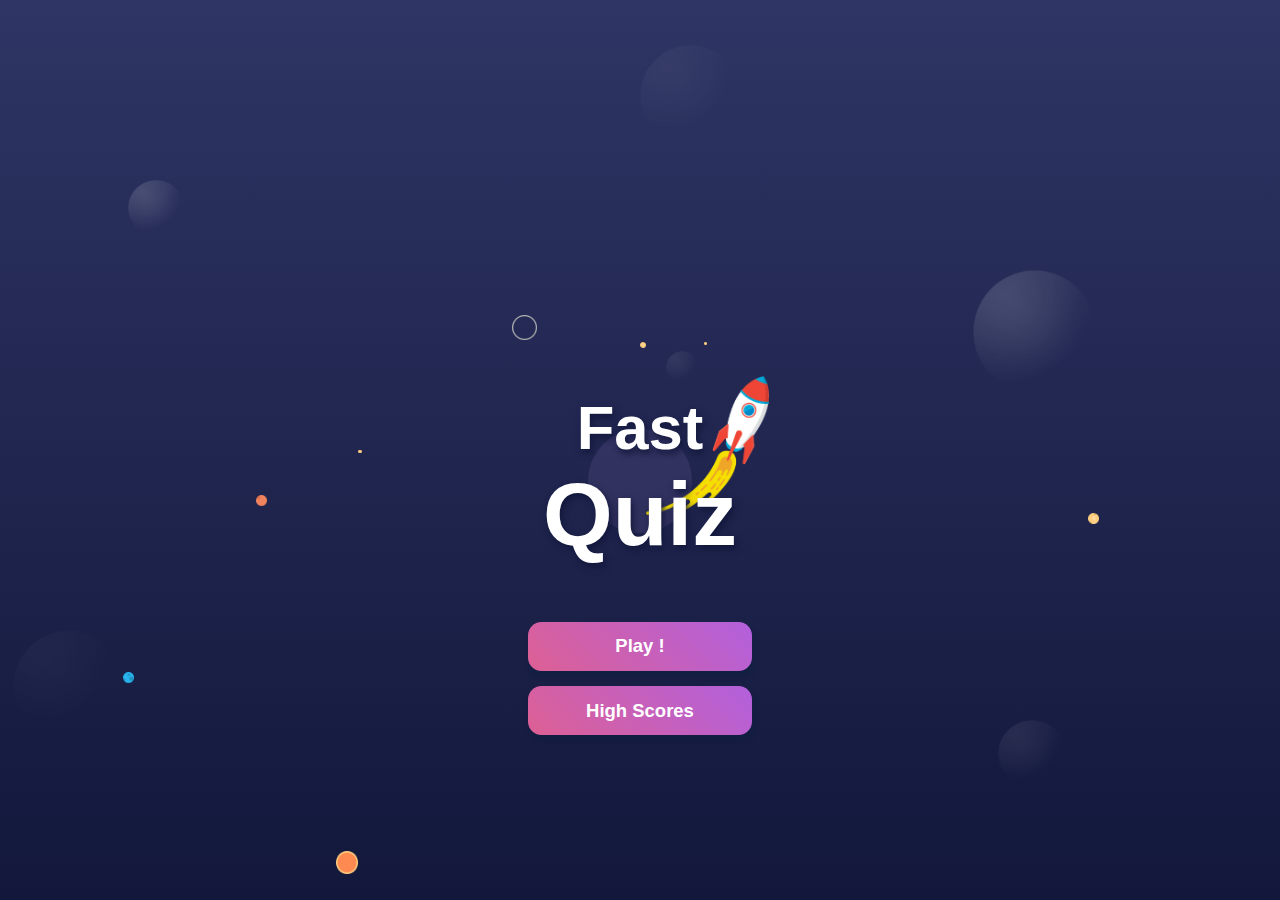
<file: index.html>
<!DOCTYPE html>
<html lang="en">
  <head>
    <meta charset="UTF-8" />
    <meta name="viewport" content="width=device-width, initial-scale=1.0" />
    <meta http-equiv="X-UA-Compatible" content="ie=edge" />
    <title>Quick Quiz</title>
    <link rel="stylesheet" href="app.css" />
  </head>

  <body>
    <div class="container">
      <div id="home" class="flex-center flex-column">
        <img class="planet" src="./img/planet7.png" alt="planet" />
        <img class="rocket" src="./img/rocket2.png" alt="rocket" />
        <h1>Fast<br /><span>Quiz</span></h1>
        <a class="button" href="game.html">Play !</a>
        <a class="button" href="highscores.html">High Scores</a>
      </div>
    </div>
    <div class="box">
      <div class="box-static">
        <img id="img1" src="./img/planet1.png" alt="planet" />
        <img id="img2" src="./img/planet1.png" alt="planet" />
        <img id="img3" src="./img/planet1.png" alt="planet" />
        <img id="img12" src="./img/planet1.png" alt="planet" />
        <img id="img13" src="./img/planet1.png" alt="planet" />
        <img id="img14" src="./img/planet1.png" alt="planet" />

        <img id="img4" src="./img/planet2.png" alt="planet" />
        <img id="img5" src="./img/planet3.png" alt="planet" />
        <img id="img6" src="./img/planet4.png" alt="planet" />
        <img id="img7" src="./img/planet5.png" alt="planet" />
        <img id="img9" src="./img/planet4.png" alt="planet" />
        <img id="img10" src="./img/planet4.png" alt="planet" />
        <img id="img11" src="./img/planet4.png" alt="planet" />
      </div>
      <div class="box-animation">
        <img id="img8" src="./img/planet6.png" alt="planet" />
      </div>
    </div>
  </body>
</html>
</file>
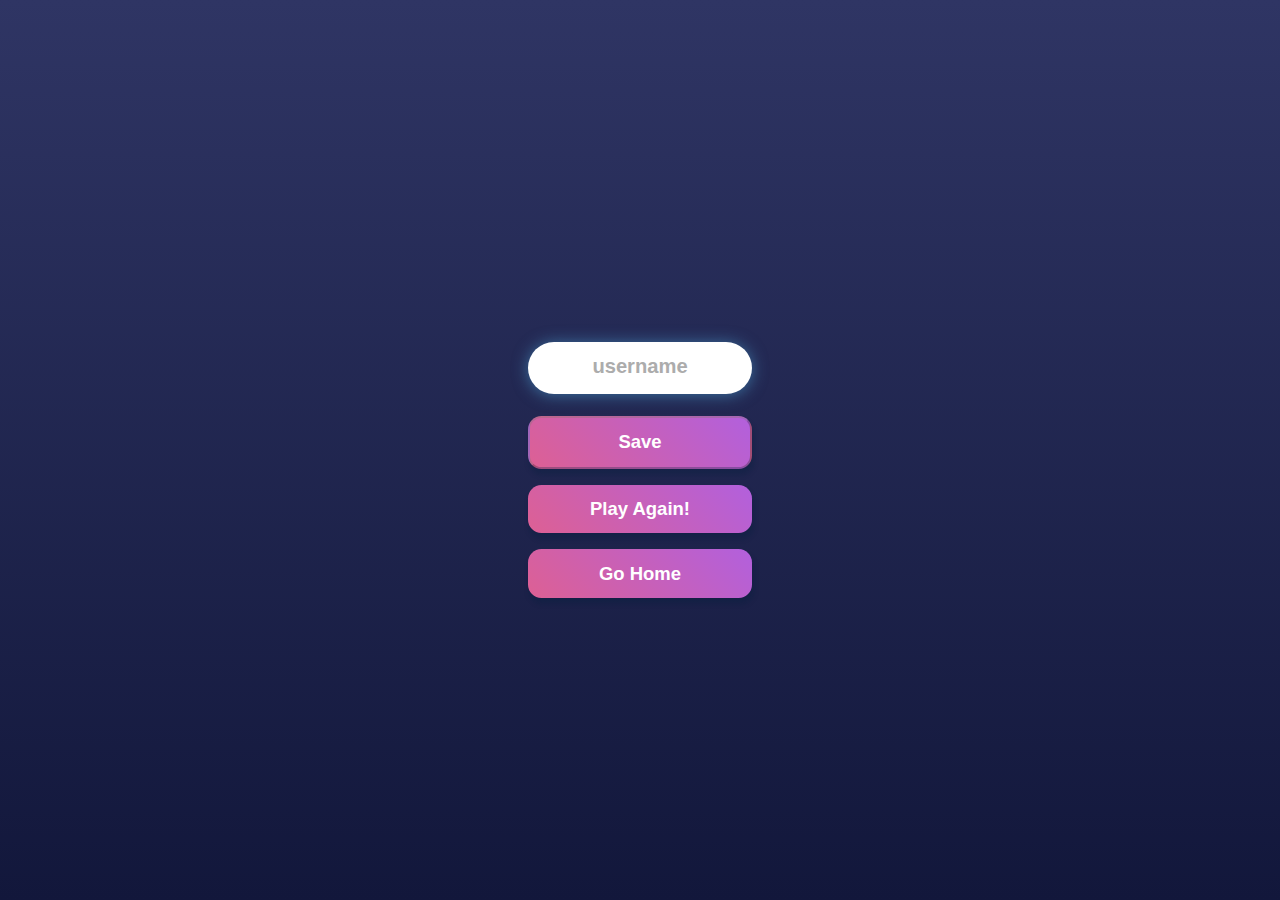
<file: end.html>
<!DOCTYPE html>
<html lang="en">
  <head>
    <meta charset="UTF-8" />
    <meta http-equiv="X-UA-Compatible" content="IE=edge" />
    <meta name="viewport" content="width=device-width, initial-scale=1.0" />
    <link rel="stylesheet" href="app.css" />
    <title>Congrats!</title>
  </head>
  <body>
    <div class="container">
      <div id="end" class="flex-center flex-column">
        <h1 id="finalScore"></h1>
        <form>
          <input
            type="text"
            name="username"
            id="username"
            placeholder="username"
          />
          <button
            type="submit"
            class="button"
            id="saveScoreBtn"
            onclick="saveHighScore(event)"
            disabled
          >
            Save
          </button>
        </form>
        <a class="button" href="game.html">Play Again!</a>
        <a class="button" href="/">Go Home</a>
      </div>
    </div>
    <script src="end.js"></script>
  </body>
</html>
</file>
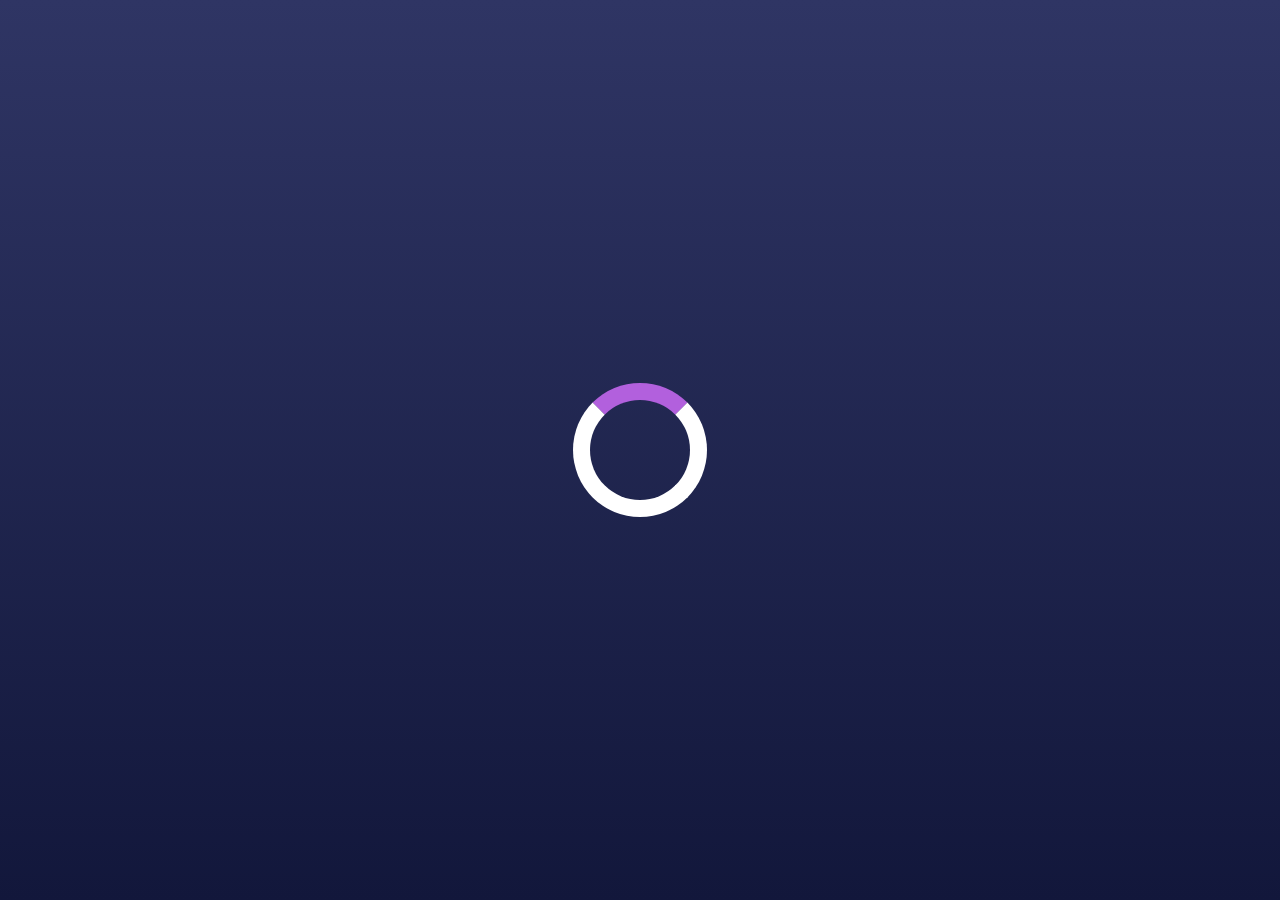
<file: game.html>
<!DOCTYPE html>
<html lang="en">
  <head>
    <meta charset="UTF-8" />
    <meta name="viewport" content="width=device-width, initial-scale=1.0" />
    <meta http-equiv="X-UA-Compatible" content="ie=edge" />
    <title>Quick Quiz - Play</title>
    <link rel="stylesheet" href="app.css" />
    <link rel="stylesheet" href="game.css" />
  </head>

  <body>
    <div class="container">
      <div id="loader"></div>
      <div id="game" class="justify-center flex-column hidden">
        <div id="hud">
          <div id="hud-item">
            <p id="progressText" class="hud-prefix">Question</p>
            <div id="progressBar">
              <div id="progressBarFull"></div>
            </div>
          </div>
          <div id="hud-item">
            <p class="hud-prefix">Score</p>
            <h1 class="hud-main-text" id="score">0</h1>
          </div>
        </div>
        <h2 id="question"></h2>
        <div class="choice-container">
          <p class="choice-prefix">A</p>
          <p class="choice-text" data-number="1"></p>
        </div>
        <div class="choice-container">
          <p class="choice-prefix">B</p>
          <p class="choice-text" data-number="2"></p>
        </div>
        <div class="choice-container">
          <p class="choice-prefix">C</p>
          <p class="choice-text" data-number="3"></p>
        </div>
        <div class="choice-container">
          <p class="choice-prefix">D</p>
          <p class="choice-text" data-number="4"></p>
        </div>
      </div>
    </div>
    <script src="game.js"></script>
  </body>
</html>
</file>
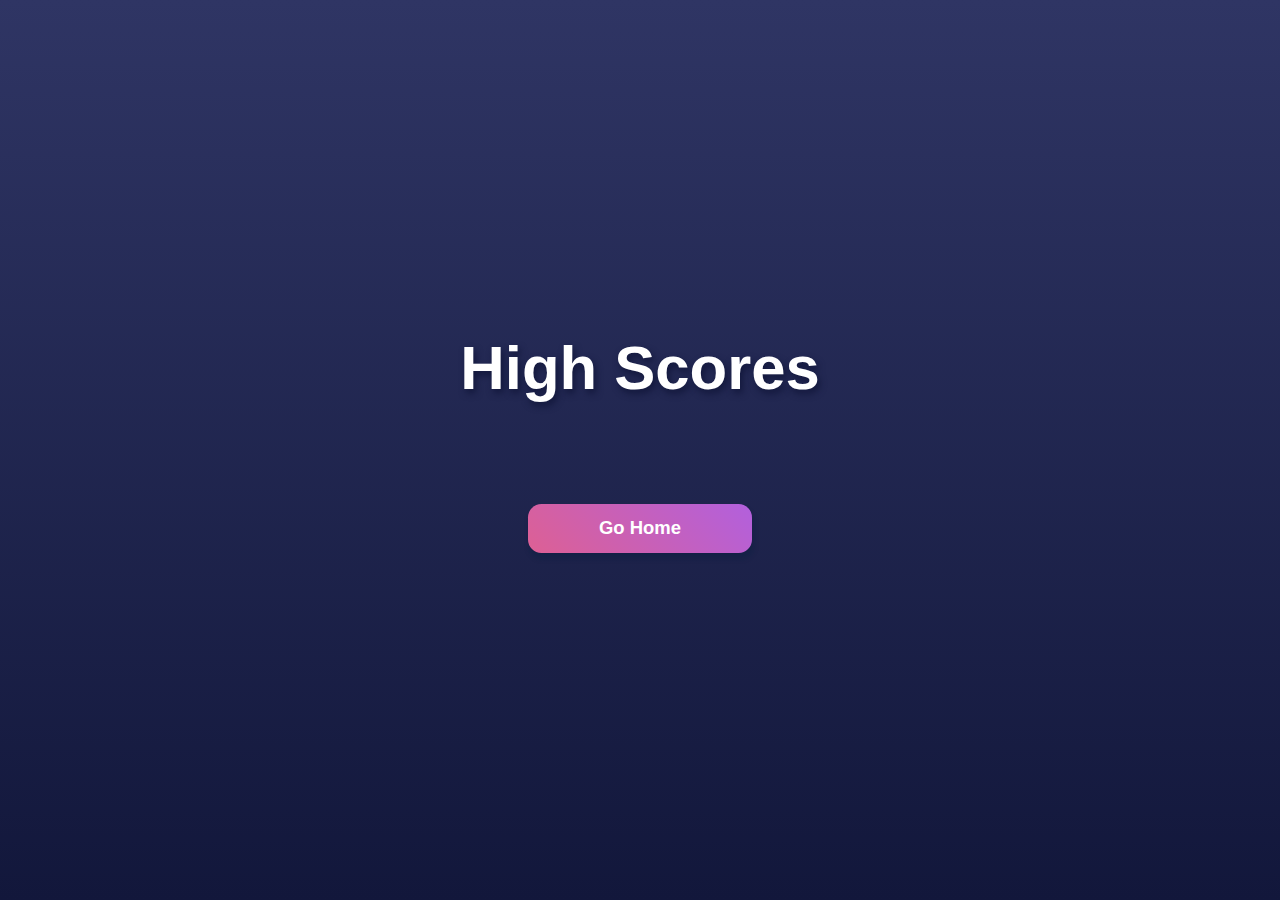
<file: highscores.html>
<!DOCTYPE html>
<html lang="en">
  <head>
    <meta charset="UTF-8" />
    <meta name="viewport" content="width=device-width, initial-scale=1.0" />
    <meta http-equiv="X-UA-Compatible" content="ie=edge" />
    <title>High Scores</title>
    <link rel="stylesheet" href="app.css" />
    <link rel="stylesheet" href="highscores.css" />
  </head>

  <body>
    <div class="container">
      <div id="highScores" class="flex-center flex-column">
        <h1 id="finalScore">High Scores</h1>
        <ul id="highScoresList"></ul>
        <a class="button" href="/index.html">Go Home</a>
      </div>
    </div>
    <script src="highscores.js"></script>
  </body>
</html>
</file>
<file: app.css>
:root {
  background-image: linear-gradient(#2f3564, #12173b);
  font-size: 70%;
}

* {
  box-sizing: border-box;
  font-family: "Gill Sans", "Gill Sans MT", Calibri, "Trebuchet MS", sans-serif;
  margin: 0;
  padding: 0;
  color: rgb(255, 255, 255);
}

h1,
h2,
h3,
h4 {
  margin-bottom: 1 rem;
}
.box-static #img1 {
  position: absolute;
  z-index: -1;
  width: 5rem;
  top: 20vh;
  left: 10vw;
}

.box-static #img2 {
  position: absolute;
  z-index: -1;
  opacity: 0.2;
  width: 10rem;
  top: 70vh;
  left: 1vw;
}

.box-static #img3 {
  position: absolute;
  z-index: -1;
  width: 11rem;
  top: 30vh;
  left: 76vw;
}

.box-static #img4 {
  /*laranja-amarelo*/
  position: absolute;
  z-index: -1;
  width: 2rem;
  top: 76rem;
  left: 30rem;
}

.box-static #img5 {
  /*azul*/
  position: absolute;
  z-index: -1;
  width: 1rem;
  top: 60rem;
  left: 11rem;
}

.box-static #img6 {
  /*amarelo*/
  position: absolute;
  z-index: -1;
  width: 1rem;
  top: 57vh;
  left: 85%;
}

.box-static #img7 {
  /*laranja*/
  position: absolute;
  z-index: -1;
  width: 1rem;
  top: 55vh;
  left: 20%;
}

.box-animation #img8 {
  /*argola*/
  position: absolute;
  z-index: -1;
  width: 2.2rem;
  top: 35vh;
  left: 40vw;
}

.box-static #img9 {
  /*argola*/
  position: absolute;
  z-index: -1;
  width: 0.3rem;
  top: 50vh;
  left: 28vw;
}

.box-static #img10 {
  /*argola*/
  position: absolute;
  z-index: -1;
  width: 0.3rem;
  top: 38vh;
  left: 55%;
}

.box-static #img11 {
  /*argola*/
  position: absolute;
  z-index: -1;
  width: 0.5rem;
  top: 38vh;
  left: 50%;
}

.box-static #img12 {
  /*argola*/
  position: absolute;
  z-index: -1;
  opacity: 0.5;
  width: 3rem;
  top: 39vh;
  left: 52vw;
}

.box-static #img13 {
  /*argola*/
  position: absolute;
  z-index: -1;
  opacity: 0.3;
  width: 9rem;
  top: 5vh;
  left: 50vw;
}

.box-static #img14 {
  /*argola*/
  position: absolute;
  z-index: -1;
  opacity: 0.5;
  width: 6rem;
  top: 80vh;
  left: 78vw;
}

.planet {
  position: relative;
  z-index: -1;
  top: 25rem;
  margin-left: auto;
  margin-right: auto;
  max-width: 10rem;
  height: auto;
}

.rocket {
  position: relative;
  z-index: -1;
  top: 11rem;
  left: 6rem;
  margin-left: auto;
  margin-right: auto;
  max-width: 11rem;
  height: auto;
}

h1 {
  text-align: center;
  font-size: 5.5rem;
  font-weight: 600;
  text-shadow: 0.2rem 0.4rem 0.7rem #12173b;
  color: white;
  margin-bottom: 5rem;
  z-index: 1;
}

h1 > span {
  font-size: 8rem;
  font-weight: 800;
  z-index: 1;
}

h2 {
  font-size: 4.2rem;
  margin-bottom: 4rem;
  font-weight: 700;
}

h3 {
  font-size: 2.8rem;
  font-weight: 500;
}

/* UTILITIES */

.container {
  width: 80vw;
  height: 100vh;
  display: flex;
  justify-content: center;
  align-items: center;
  max-width: 80rem;
  margin: 0 auto;
  padding: 2rem;
}

.container > * {
  width: 100%;
}

.flex-column {
  display: flex;
  flex-direction: column;
}

.flex-center {
  justify-content: center;
  align-items: center;
}

.justify-center {
  justify-content: center;
}

.text-center {
  text-align: center;
}

.hidden {
  display: none;
}

/* BUTTONS */

.button {
  font-size: 165%;
  font-weight: bold;
  padding: 1.2rem 0;
  width: 20rem;
  text-align: center;
  border-radius: 1.2rem;
  margin-bottom: 1.4rem;
  text-decoration: none;
  color: white;
  background-image: linear-gradient(45deg, #dd6094, #b260dd);
  box-shadow: 0.1rem 0.5rem 0.5rem 0 rgba(7, 31, 61, 0.326);
}

.button:hover {
  cursor: pointer;
  border: 0.1rem solid white;
  box-shadow: 0 0.3rem 1.4rem 0.1rem rgba(129, 213, 255, 0.231);
  transform: translateY(-0.1rem);
  transition: transform 150ms;
}

.button[disabled]:hover {
  cursor: not-allowed;
  box-shadow: none;
  transform: none;
}

/* FORMS */

form {
  width: 100%;
  display: flex;
  flex-direction: column;
  align-items: center;
}

input {
  text-align: center;
  font-weight: bolder;
  font-size: 150%;
  margin-bottom: 2rem;
  width: 20rem;
  padding: 1.4rem;
  border-radius: 3rem;
  border: none;
  box-shadow: 0 0.1rem 1.4rem 0 rgba(86, 185, 235, 0.5);
  color: rgb(86, 0, 132);
}

input::placeholder {
  font-size: 120%;
  color: rgb(172, 172, 172);
  text-align: center;
}
</file>
<file: game.css>
.choice-container {
  display: flex;
  margin-bottom: 0.8rem;
  width: 100%;
  font-size: 1.8rem;
  border: 0.1rem solid rgb(86, 165, 235, 0.25);
  border-radius: 1.2rem;
  background-color: #3782c4;
  box-shadow: 0 0.2rem 0.6rem 0.05rem rgba(0, 0, 0, 0.346);
}

.choice-container:hover {
  cursor: pointer;
  box-shadow: 0 0.4rem 1.4rem 0 rgba(86, 185, 235, 0.5);
  border-radius: 1.2rem;
  transform: translateY(-0.1rem);
  transition: transform 150ms;
}

.choice-prefix {
  padding: 2rem 2.5rem;
  background-image: linear-gradient(45deg, #dd6094, #b260dd);
  border-radius: 1.2rem;
  color: white;
}

.choice-text {
  padding: 2rem;
  width: 100%;
}

.correct {
  background-color: #28a745;
}

.incorrect {
  background-color: #dc3545;
}

/* HUD */

#hud {
  display: flex;
  justify-content: space-between;
}

.hud-prefix {
  text-align: center;
  font-size: 2rem;
}

.hud-main-text {
  text-align: center;
}

#progressBar {
  width: 20rem;
  height: 4rem;
  border: 0.2rem solid #b260dd;
  border-radius: 3rem;
  margin-top: 1.6rem;
}

#progressBarFull {
  margin: 0.1rem;
  height: 3.4rem;
  border-radius: 3rem;
  border: 0.1rem solid rgba(0, 0, 0, 0.517);
  background-image: linear-gradient(45deg, #dd6094, #b260dd);
  width: 0%;
  box-shadow: 0 0.2rem 0.6rem 0.05rem rgba(0, 0, 0, 0.346);
}

/*LOADER*/

#loader {
  border: 1.6rem solid white;
  border-radius: 50%;
  border-top: 1.6rem solid #b260dd;
  width: 12rem;
  height: 12rem;
  animation: spin 2s linear infinite;
}

@keyframes spin {
  0% {
    transform: rotate(0deg);
  }
  100% {
    transform: rotate(360deg);
  }
}
</file>
<file: highscores.css>
#highScoresList {
  list-style: none;
  padding-left: 0;
  margin-bottom: 4rem;
}

.high-score {
  font-size: 2.8rem;
  margin-bottom: 0.5rem;
}

.high-score:hover {
  transform: scale(1.025);
}
</file>
